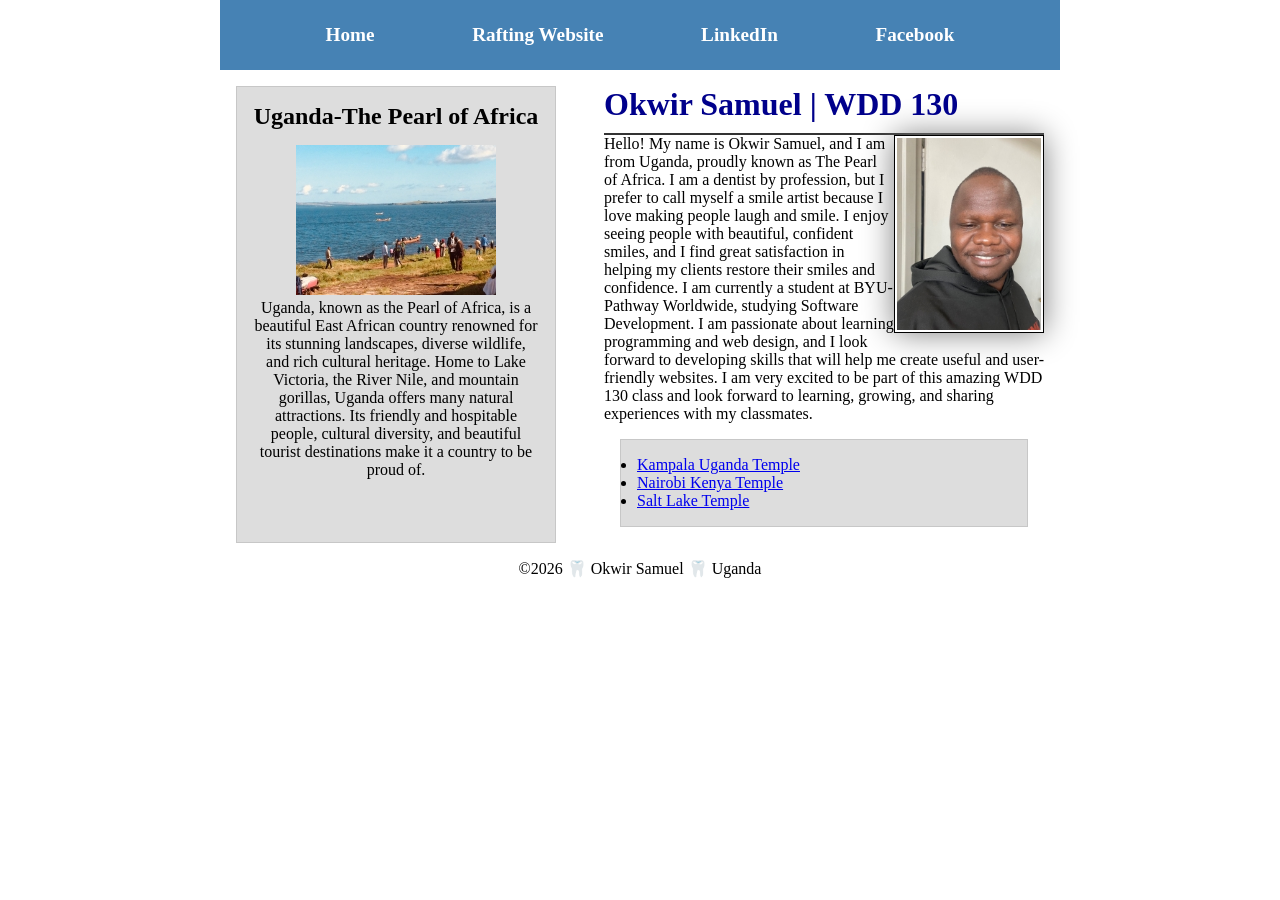
<file: index.html>
<!DOCTYPE html>
<html lang="en">

<head>
    <meta charset="UTF-8">
    <meta name="viewport" content="width=device-width, initial-scale=1.0">
    <title>Okwir Samuel | WDD 130</title>
    <meta name="description" content="I’m Okwir Samuel, a BYU-Pathway Software Development student learning HTML and CSS to build user-friendly websites.">
    <meta name="author" content="Okwir Samuel">
    <link rel="stylesheet" href="styles/styles.css">
</head>

<body>
    <header>
        <nav>
            <a href="#">Home</a>
            <a href="wwr/">Rafting Website</a>
            <a href="https://linkedin.com" target="_blank">LinkedIn</a>
            <a href="https://facebook.com" target="_blank">Facebook</a>
        </nav>
    </header>
    <div class="grid">
        <main>
            <h1>Okwir Samuel | WDD 130</h1>
            <img src="images/profile.jpg" alt="Hello, my name is Okwir Samuel" width="200">
            <p>Hello! My name is Okwir Samuel, and I am from Uganda, proudly known as The Pearl of Africa. I am a dentist by profession, but I prefer to call myself a smile artist because I love making people laugh and smile. I enjoy seeing people with beautiful, confident smiles, and I find great satisfaction in helping my clients restore their smiles and confidence.
                I am currently a student at BYU-Pathway Worldwide, studying Software Development. I am passionate about learning programming and web design, and I look forward to developing skills that will help me create useful and user-friendly websites. I am very excited to be part of this amazing WDD 130 class and look forward to learning, growing, and sharing experiences with my classmates.</p>
            <ul class="box">
                <li><a href="https://www.churchofjesuschrist.org/temples/details/kampala-uganda-temple" target="_blank" rel="noopener">Kampala Uganda Temple</a></li>
                <li><a href="https://www.churchofjesuschrist.org/temples/details/nairobi-kenya-temple" target="_blank" rel="noopener">Nairobi Kenya Temple</a></li>
                <li><a href="https://www.churchofjesuschrist.org/temples/details/salt-lake-temple" target="_blank" rel="noopener">Salt Lake Temple</a></li>
            </ul>
        </main>
        <aside class="box">
            <h2>Uganda-The Pearl of Africa</h2>
            <img src="images/kampala.jpg" alt="A view of Lake Victoria, Uganda">
            <p>Uganda, known as the Pearl of Africa, is a beautiful East African country renowned for its stunning landscapes, diverse wildlife, and rich cultural heritage. Home to Lake Victoria, the River Nile, and mountain gorillas, Uganda offers many natural attractions. Its friendly and hospitable people, cultural diversity, and beautiful tourist destinations make it a country to be proud of.</p>
        </aside>
    </div>
    <footer>
        <p>©2026 🦷 Okwir Samuel 🦷 Uganda</p>
    </footer>
</body>

</html>
</file>
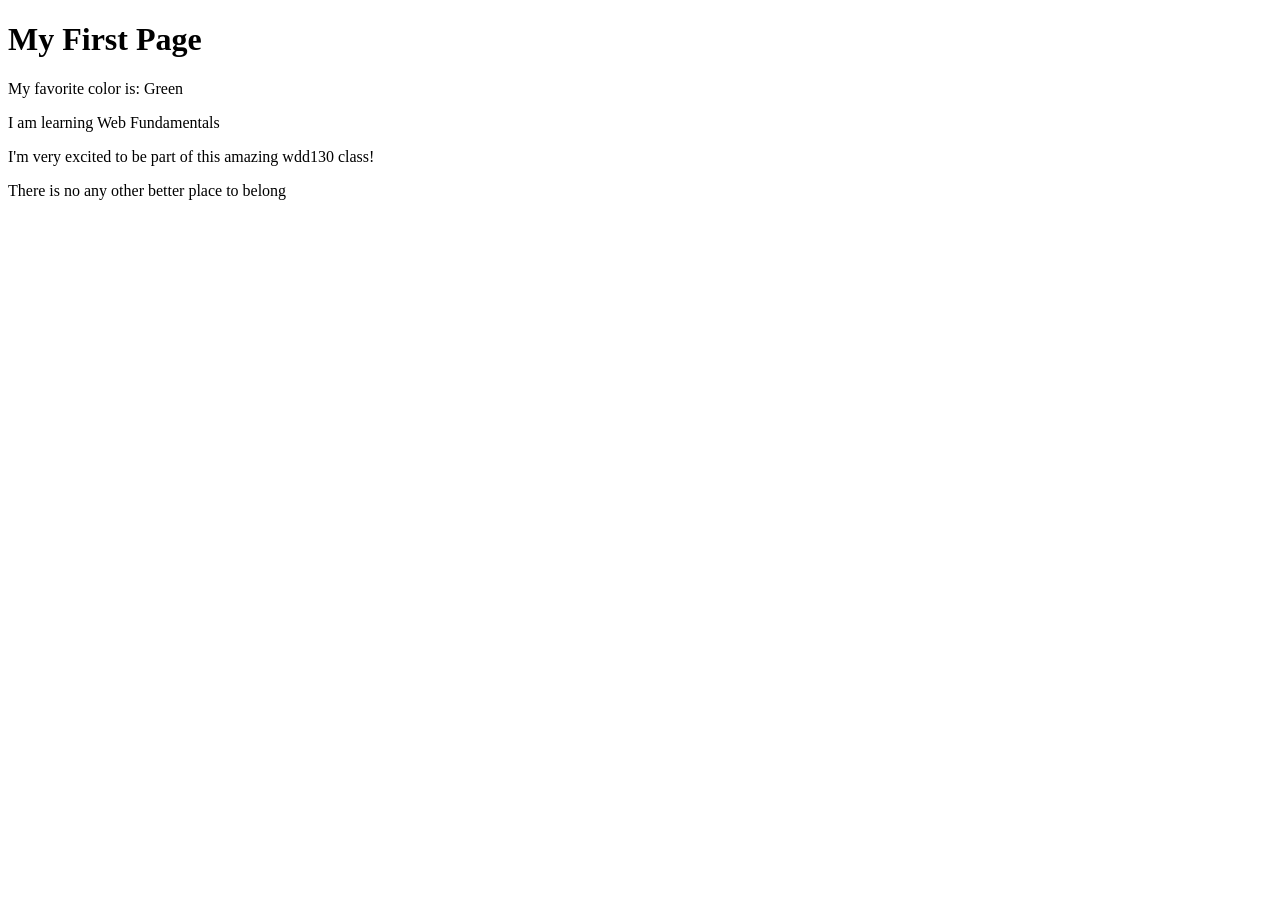
<file: week01/first-page.html>
<!DOCTYPE html>
<html lang="en">

<head>
    <meta charset="UTF-8">
    <meta name="viewport" content="width=device-width, initial-scale=1.0">
    <title>My First Page</title>
</head>

<body>
    <h1>My First Page</h1>
    <p>My favorite color is: Green</p>
    <p>I am learning Web Fundamentals</p>
    <p> I'm very excited to be part of this amazing wdd130 class!</p>
    <p>There is no any other better place to belong</p>
</body>

</html>
</file>
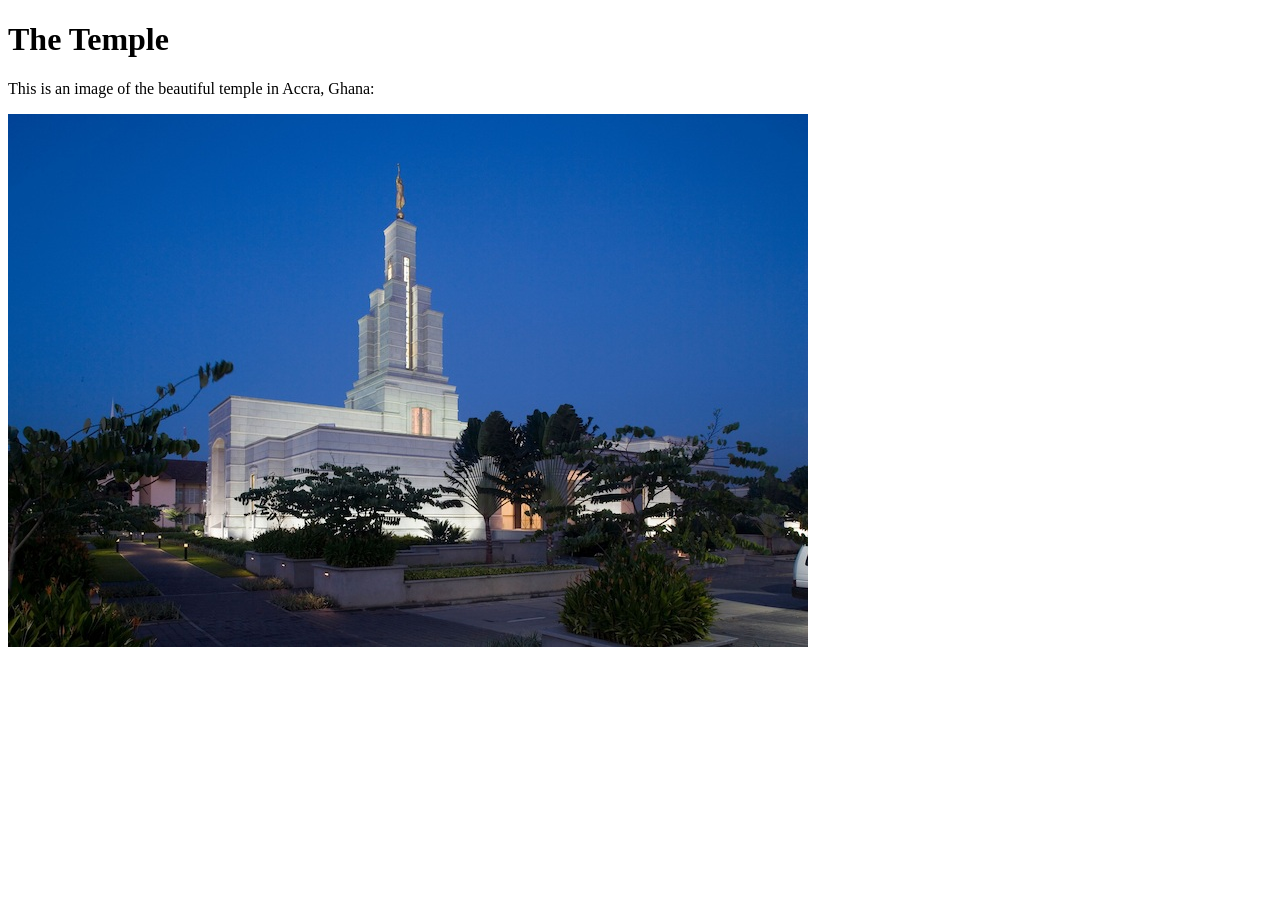
<file: week01/images-solution.html>
<!DOCTYPE html>
<html lang="en">

<head>
    <meta charset="UTF-8">
    <meta name="viewport" content="width=device-width, initial-scale=1.0">
    <title>Temple Image</title>
</head>

<body>
    <h1>The Temple</h1>
    <p>This is an image of the beautiful temple in Accra, Ghana:</p>
    <img src="images/temple-small.jpg" alt="The Accra Ghana Temple">

</body>

</html>
</file>
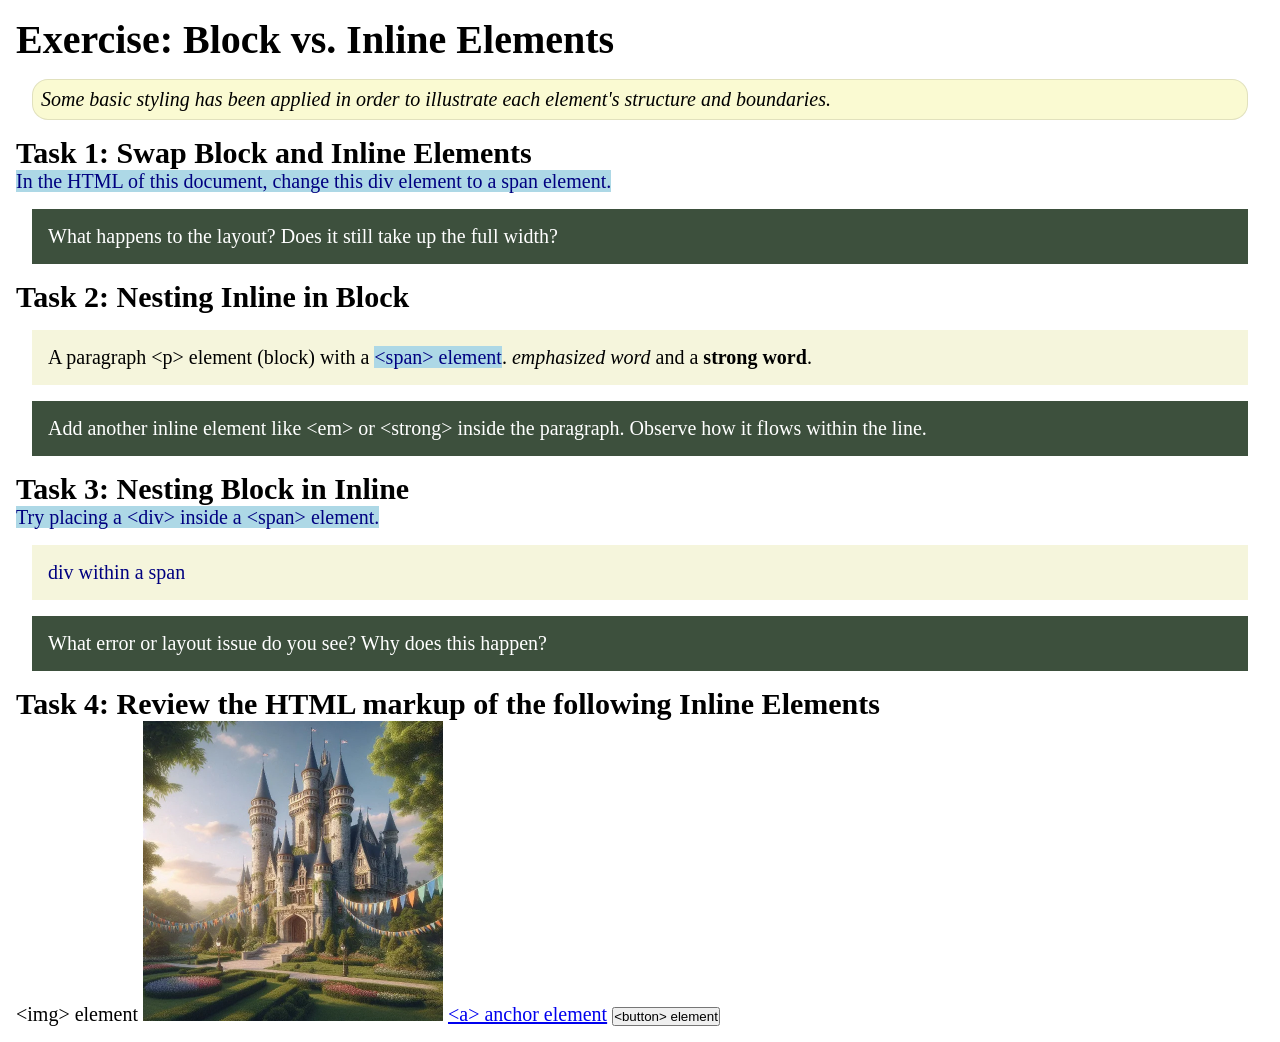
<file: week02/block-vs-inline.html>
<!DOCTYPE html>
<html lang="en">

<head>
    <meta charset="UTF-8">
    <meta name="viewport" content="width=device-width, initial-scale=1.0">
    <title>Exercise: Block vs. Inline Elements</title>
    <link rel="stylesheet" href="styles/block-vs-inline.css">
</head>

<body>
    <main>
        <h1>Exercise: Block vs. Inline Elements</h1>
        <p class="note">Some basic styling has been applied in order to illustrate each element's structure and boundaries.</p>

        <h2>Task 1: Swap Block and Inline Elements</h2>
        <span>In the HTML of this document, change this div element to a span element.</span>

        <p class="question">What happens to the layout? Does it still take up the full width?</p>

        <h2>Task 2: Nesting Inline in Block</h2>
        <p>A paragraph &lt;p&gt; element (block) with a <span>&lt;span&gt; element</span>.
            <em>emphasized word</em> and a
            <strong>strong word</strong>.
        </p>
        <p class="question">Add another inline element like &lt;em&gt; or &lt;strong&gt; inside the paragraph. Observe how it flows within the line.</p>

        <h2>Task 3: Nesting Block in Inline</h2>
        <span>Try placing a &lt;div&gt; inside a &lt;span&gt; element.
            <div>div within a span</div>
        </span>
        <p class="question">What error or layout issue do you see? Why does this happen?</p>

        <h2>Task 4: Review the HTML markup of the following Inline Elements</h2>
        &lt;img&gt; element
        <img src="images/castle.webp" alt="placeholder image (images are inline)" width="300" height="300">
        <a href="https://churchofjesuschrist.org">&lt;a&gt; anchor element</a>
        <button type="button">&lt;button&gt; element</button>
    </main>
</body>

</html>
</file>
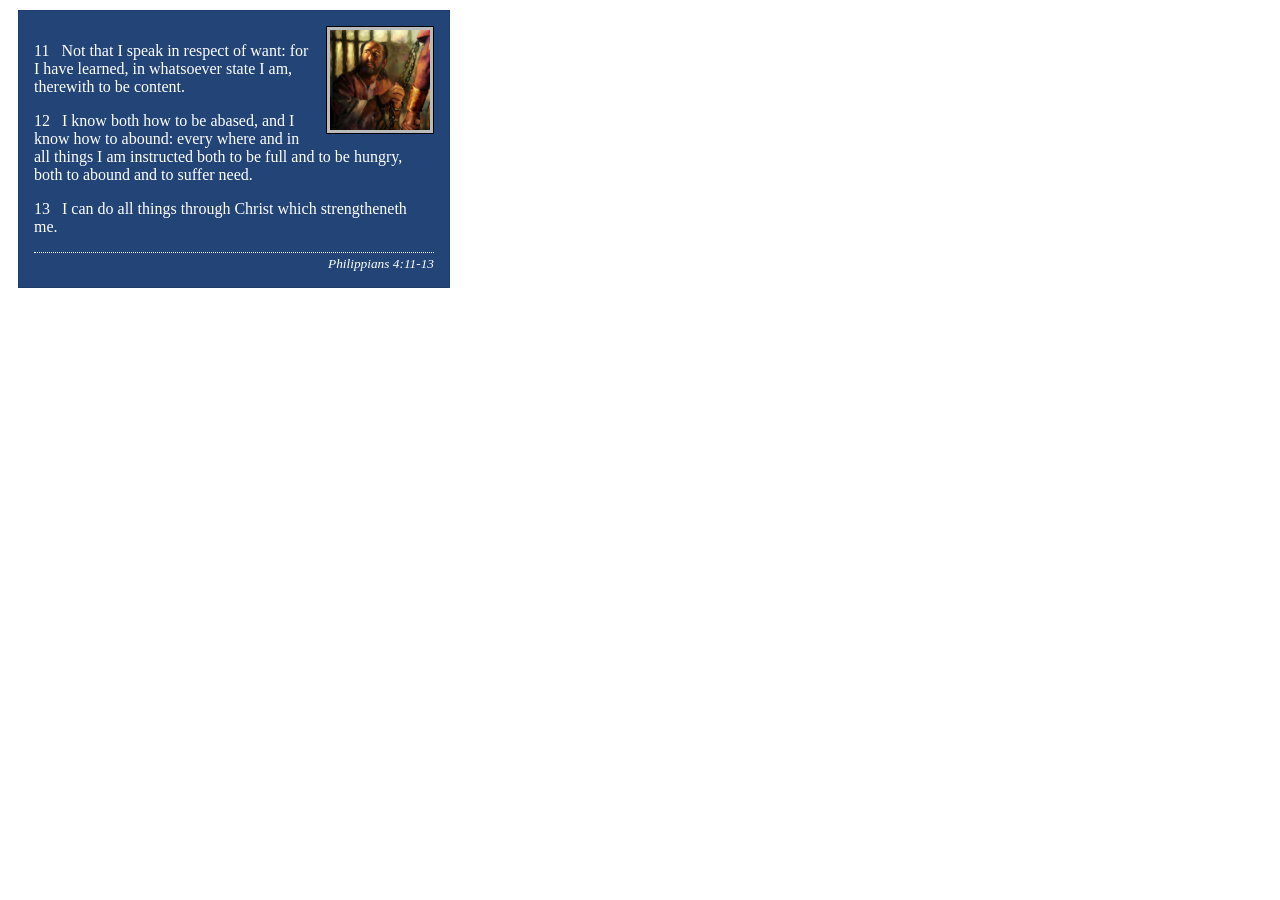
<file: week02/box-model-solution.html>
<!DOCTYPE html>
<html lang="en">

<head>
    <meta charset="UTF-8">
    <meta name="viewport" content="width=device-width, initial-scale=1.0">
    <title>Box Model Activity</title>
    <link rel="stylesheet" href="styles/box-model-solution.css">
</head>

<body>
    <main>
        <div class="callout">
            <img src="images/apostle-paul-imprisoned.webp" alt="Paul the Apostle - Imprisoned in Rome" width="200" height="200">
            <blockquote>
                <p>11 &nbsp; Not that I speak in respect of want: for I have learned, in whatsoever state I am, therewith to be content.</p>
                <p>12 &nbsp; I know both how to be abased, and I know how to abound: every where and in all things I am instructed both to be full and to be hungry, both to abound and to suffer need.</p>
                <p>13 &nbsp; I can do all things through Christ which strengtheneth me.</p>
            </blockquote>
            <cite>Philippians 4:11-13</cite>
        </div>
    </main>
</body>

</html>
</file>
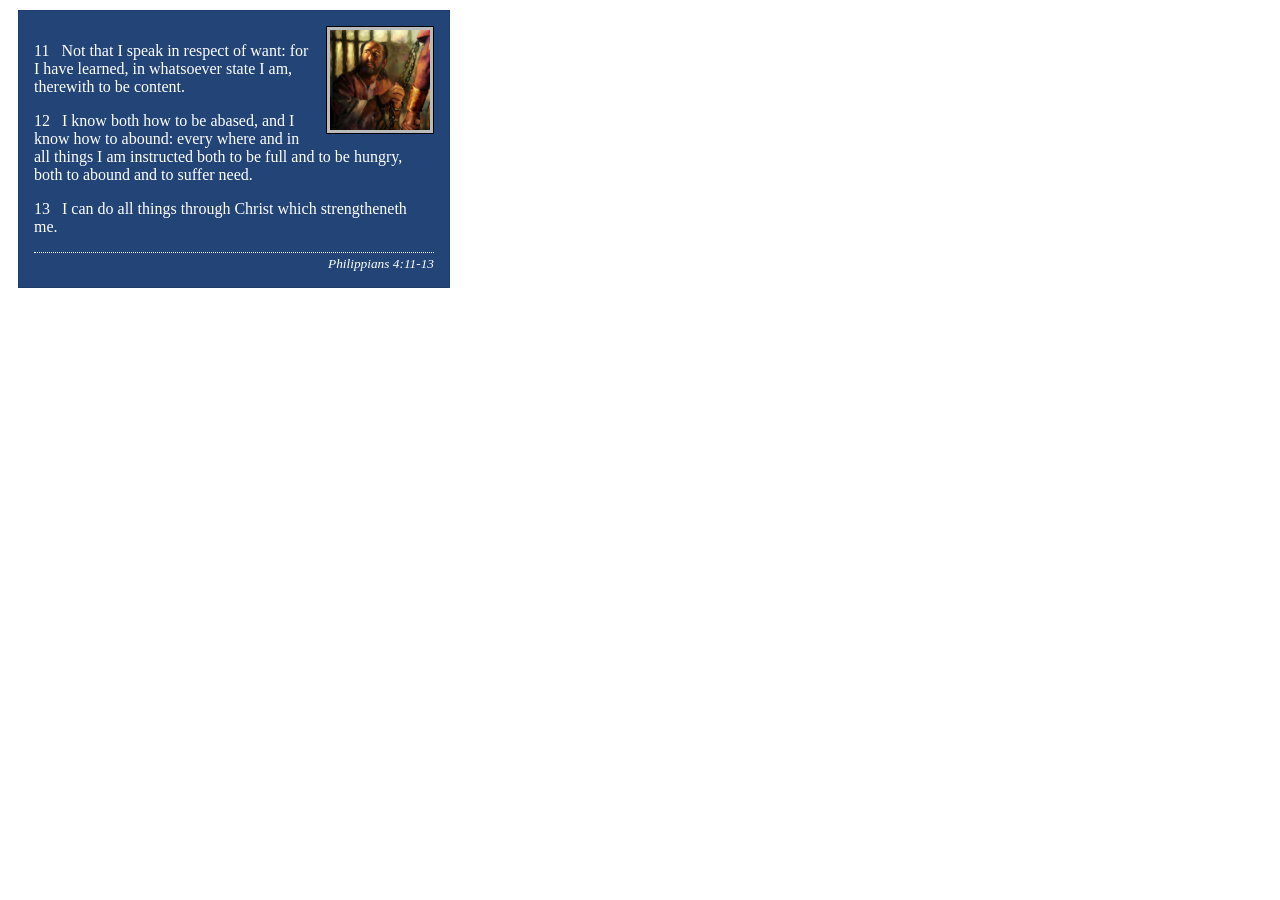
<file: week02/box-model.html>
<!DOCTYPE html>
<html lang="en">

<head>
    <meta charset="UTF-8">
    <meta name="viewport" content="width=device-width, initial-scale=1.0">
    <title>Box Model Activity</title>
    <link rel="stylesheet" href="styles/box-model.css">
</head>

<body>
    <main>
        <div class="callout">
            <img src="images/apostle-paul-imprisoned.webp" alt="Paul the Apostle - Imprisoned in Rome" width="200" height="200">
            <blockquote>
                <p>11 &nbsp; Not that I speak in respect of want: for I have learned, in whatsoever state I am, therewith to be content.</p>
                <p>12 &nbsp; I know both how to be abased, and I know how to abound: every where and in all things I am instructed both to be full and to be hungry, both to abound and to suffer need.</p>
                <p>13 &nbsp; I can do all things through Christ which strengtheneth me.</p>
            </blockquote>
            <cite>Philippians 4:11-13</cite>
        </div>
    </main>
</body>

</html>
</file>
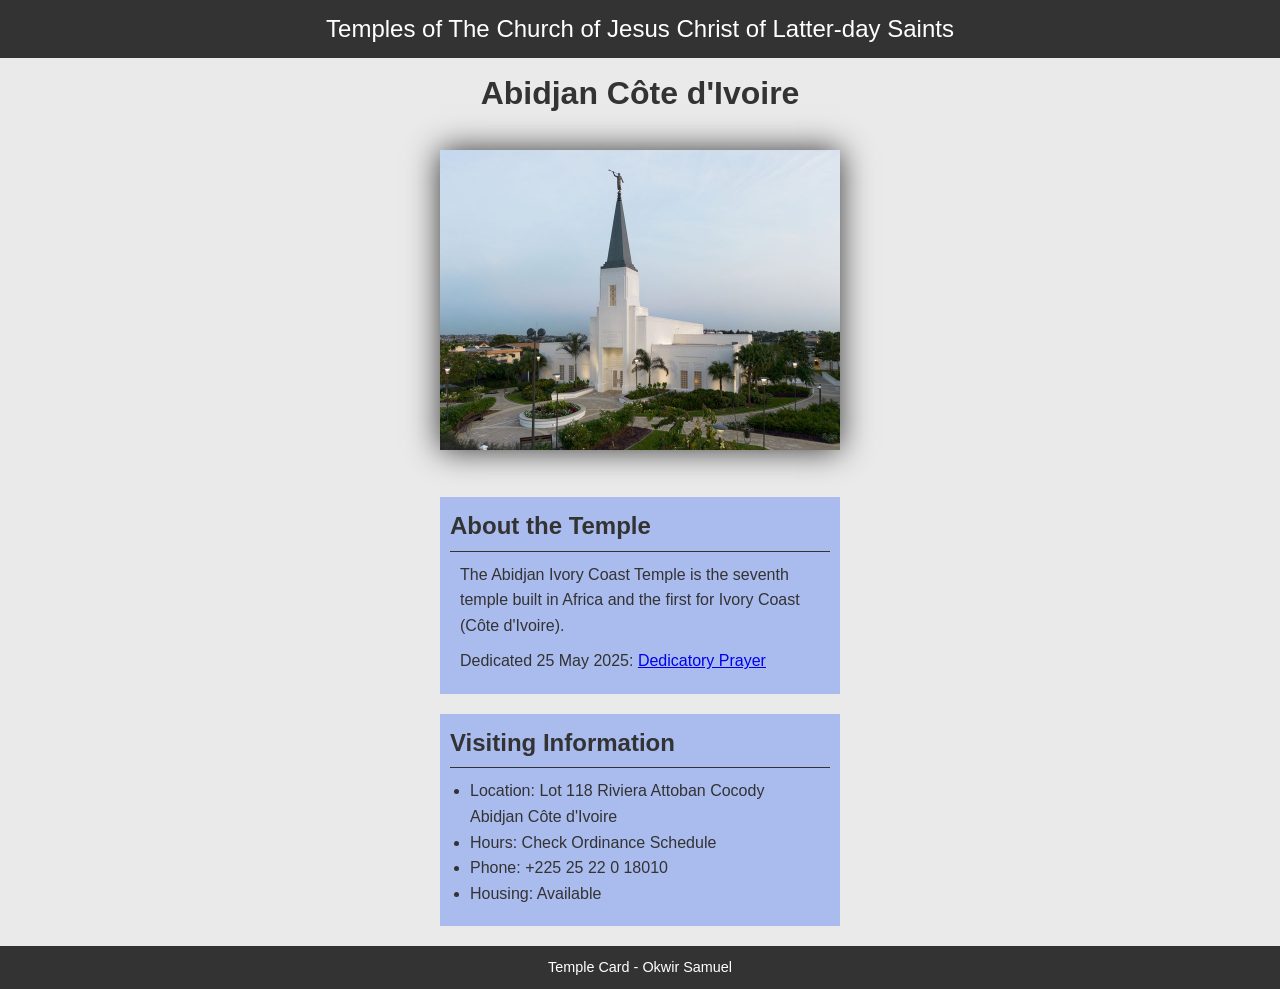
<file: week02/temple.html>
<!DOCTYPE html>
<html lang="en">

<head>
    <meta charset="UTF-8">
    <meta name="viewport" content="width=device-width, initial-scale=1.0">
    <title>Temple Card - Abidjan Côte d'Ivoire</title>
    <link rel="stylesheet" href="styles/temple.css">
</head>

<body>
    <header>
        <p>Temples of The Church of Jesus Christ of Latter-day Saints</p>
    </header>
    <main>
        <h1>Abidjan Côte d'Ivoire</h1>
        <picture>
            <img src="images/abidjan-ivory-coast.jpeg" alt="Abidjan Côte d'Ivoire Temple">
        </picture>
        <section>
            <h2>About the Temple</h2>
            <p>The Abidjan Ivory Coast Temple is the seventh temple built in Africa and the first for Ivory Coast (Côte d'Ivoire).</p>
            <p>Dedicated 25 May 2025: <a href="https://www.churchofjesuschrist.org/temples/dedicatory-prayer/abidjan-ivory-coast-temple/2025-05-25?lang=eng" target="_blank" rel="noopener noreferrer">Dedicatory Prayer</a></p>
        </section>
        <section>
            <h2>Visiting Information</h2>
            <ul>
                <li>Location: Lot 118 Riviera Attoban Cocody Abidjan Côte d'Ivoire</li>
                <li>Hours: Check Ordinance Schedule</li>
                <li>Phone: +225 25 22 0 18010</li>
                <li>Housing: Available</li>
            </ul>
        </section>
    </main>
    <footer>
        <p>Temple Card - Okwir Samuel</p>
    </footer>
</body>

</html>
</file>
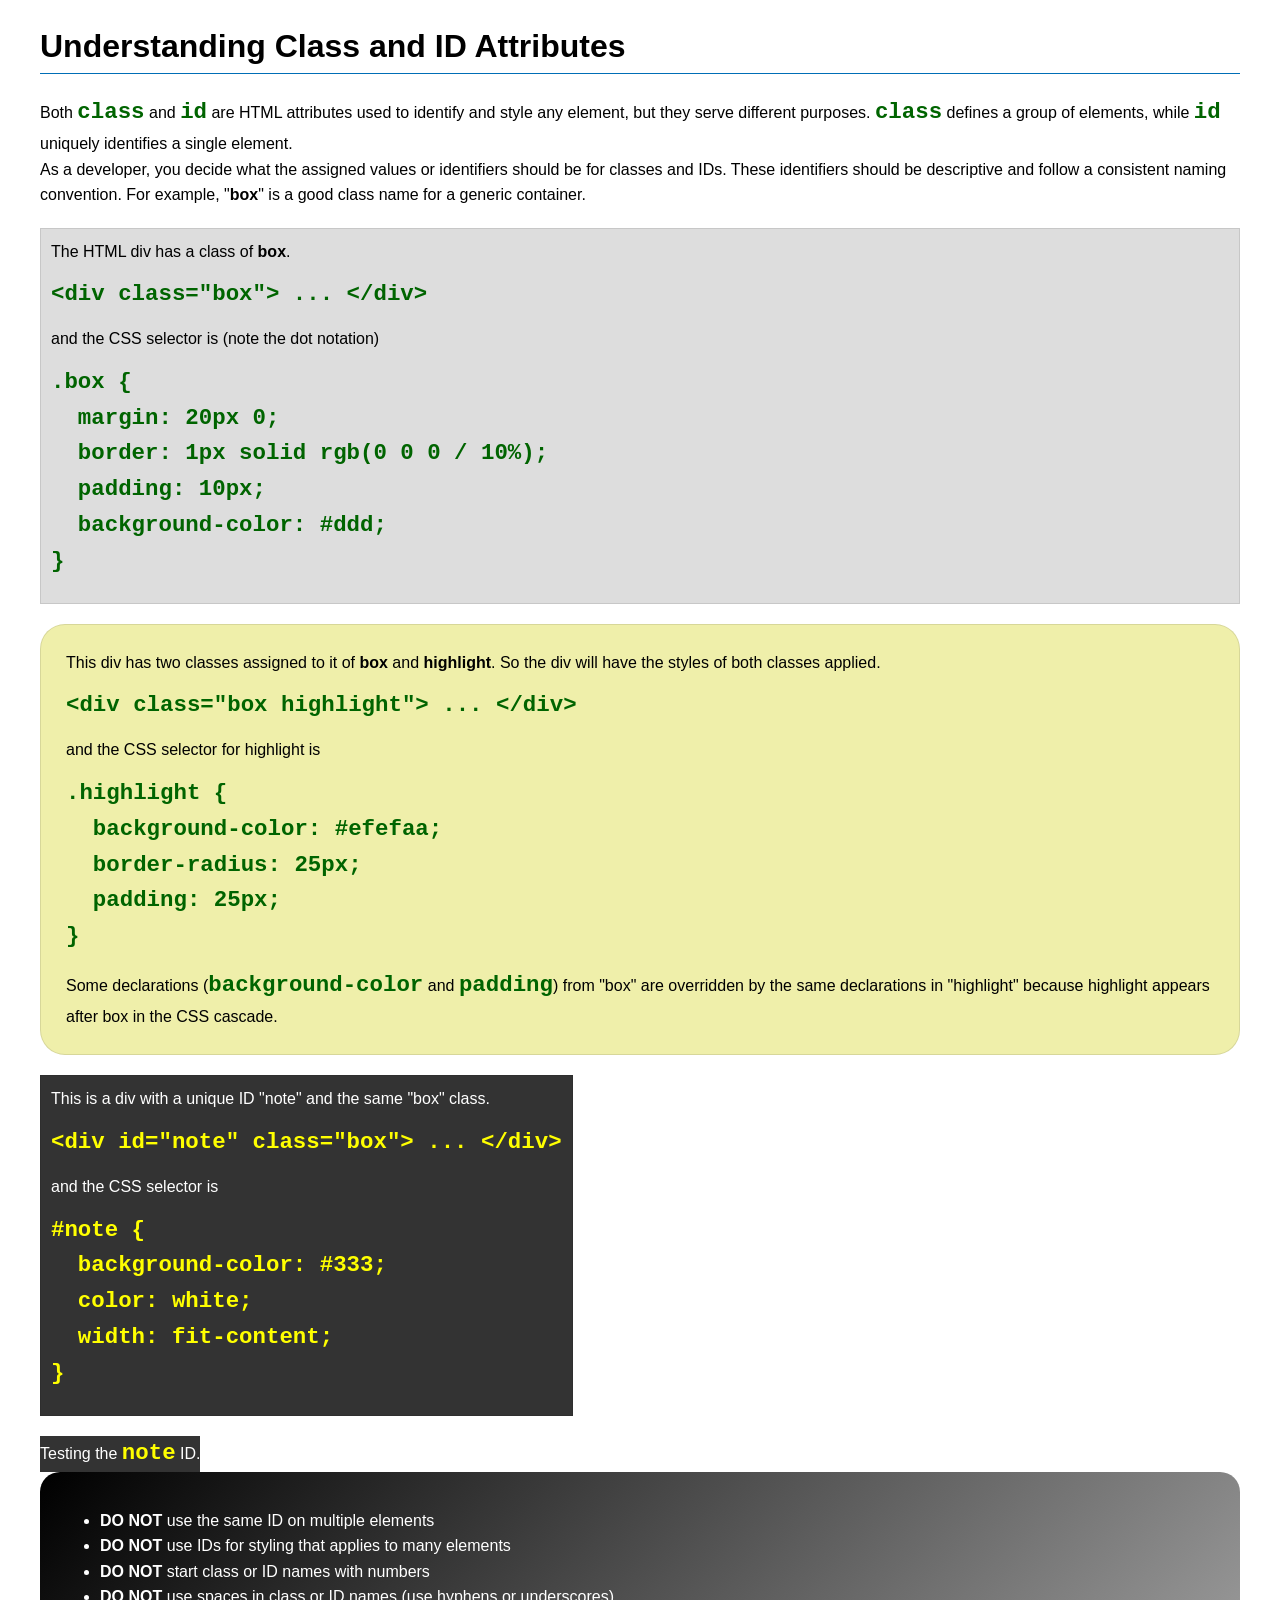
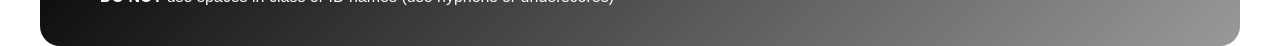
<file: week03/class-and-id.html>
<!DOCTYPE html>
<html lang="en">

<head>
    <meta charset="UTF-8">
    <meta name="viewport" content="width=device-width, initial-scale=1.0">
    <title>Class vs ID Attributes</title>
    <link rel="stylesheet" href="styles/class-and-id.css">
</head>

<body>
    <h1>Understanding Class and ID Attributes</h1>
    <p>Both <code>class</code> and <code>id</code> are HTML attributes used to identify and style any element, but they serve different purposes. <code>class</code> defines a group of elements, while <code>id</code> uniquely identifies a single element.</p>
    <p>As a developer, you decide what the assigned values or identifiers should be for classes and IDs. These identifiers should be descriptive and follow a consistent naming convention. For example, "<strong>box</strong>" is a good class name for a generic container.</p>
    <div class="box">
        <p>The HTML div has a class of <strong>box</strong>.</p>
        <pre><code class="html">&lt;div class="box"&gt; ... &lt;/div&gt;</code></pre>
        and the CSS selector is (note the dot notation)
        <pre><code class="css">.box {
  margin: 20px 0;
  border: 1px solid rgb(0 0 0 / 10%);
  padding: 10px;
  background-color: #ddd; 
}</code></pre>
    </div>

    <div class="box highlight">
        <p>This div has two classes assigned to it of <strong>box</strong> and <strong>highlight</strong>. So the div will have the styles of both classes applied.</p>
        <pre><code class="html">&lt;div class="box highlight"&gt; ... &lt;/div&gt;</code></pre>
        and the CSS selector for highlight is
        <pre><code class="css">.highlight {
  background-color: #efefaa;
  border-radius: 25px;
  padding: 25px;
}</code></pre>
        <p>Some declarations (<code>background-color</code> and <code>padding</code>) from "box" are overridden by the same declarations in "highlight" because highlight appears after box in the CSS cascade.</p>
    </div>

    <div id="note" class="box">
        <p>This is a div with a unique ID "note" and the same "box" class.</p>
        <pre><code class="html">&lt;div id="note" class="box"&gt; ... &lt;/div&gt;</code></pre>
        and the CSS selector is
        <pre><code class="css">#note {
  background-color: #333;
  color: white;
  width: fit-content;
}</code></pre>
    </div>

    <div id="note">
        <p>Testing the <code>note</code> ID.</p>
    </div>

    <section id="best-practice">
        <ul>
            <li><strong>DO NOT</strong> use the same ID on multiple elements</li>
            <li><strong>DO NOT</strong> use IDs for styling that applies to many elements</li>
            <li><strong>DO NOT</strong> start class or ID names with numbers</li>
            <li><strong>DO NOT</strong> use spaces in class or ID names (use hyphens or underscores)</li>
        </ul>
    </section>

</body>

</html>
</file>
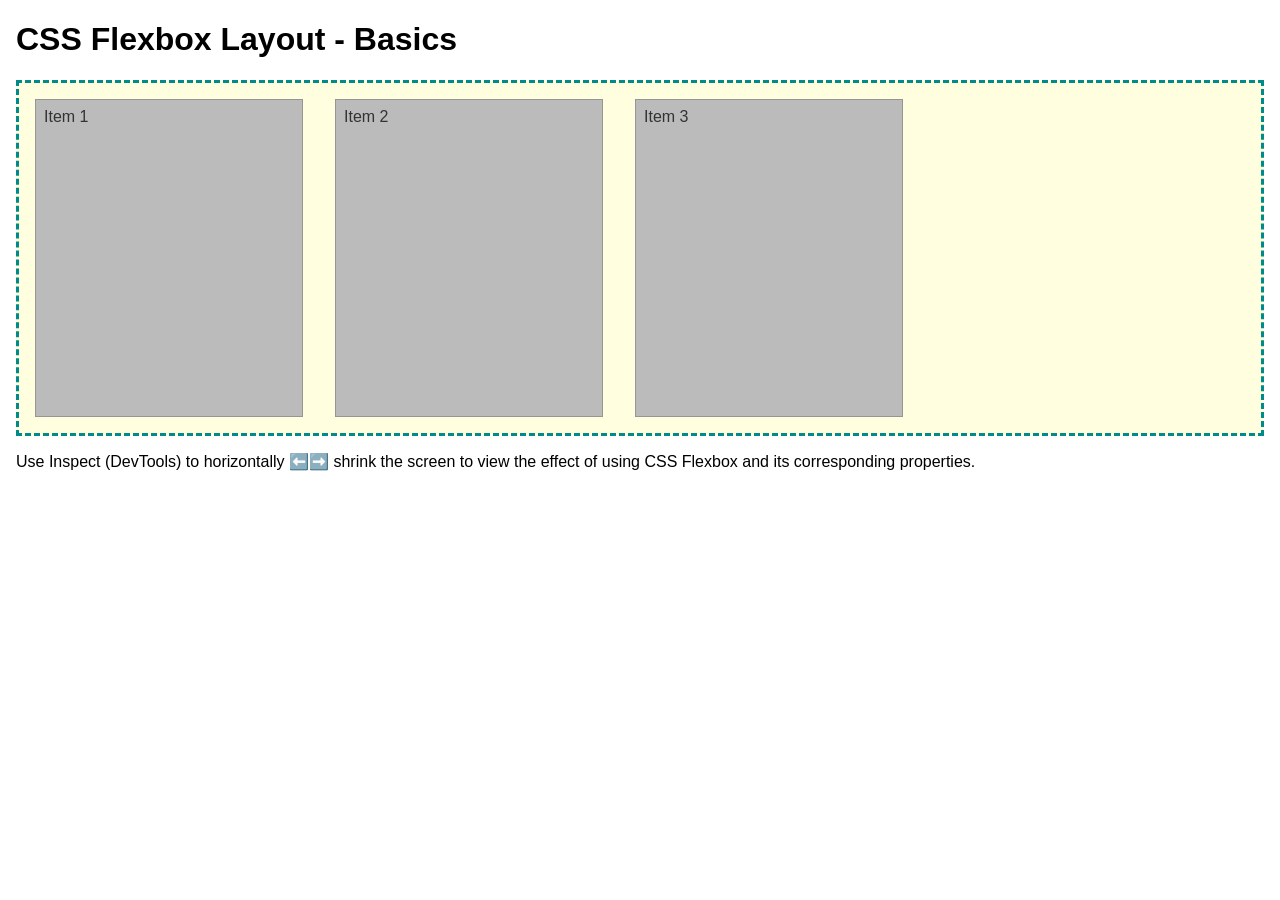
<file: week04/flexbox-layout.html>
<!DOCTYPE html>
<html lang="en">

<head>
    <meta charset="UTF-8">
    <meta name="viewport" content="width=device-width, initial-scale=1.0">
    <title>CSS Flexbox Layout - Basics</title>
    <link rel="stylesheet" href="styles/flexbox.css">
</head>

<body>
    <main>
        <h1>CSS Flexbox Layout - Basics</h1>
        <div class="flex-container">
            <div class="flex-item item1">Item 1</div>
            <div class="flex-item item2">Item 2</div>
            <div class="flex-item item3">Item 3</div>
        </div>
        <p>Use Inspect (DevTools) to horizontally ⬅️➡️ shrink the screen to view the effect of using CSS Flexbox and its corresponding properties.</p>
    </main>
</body>

</html>
</file>
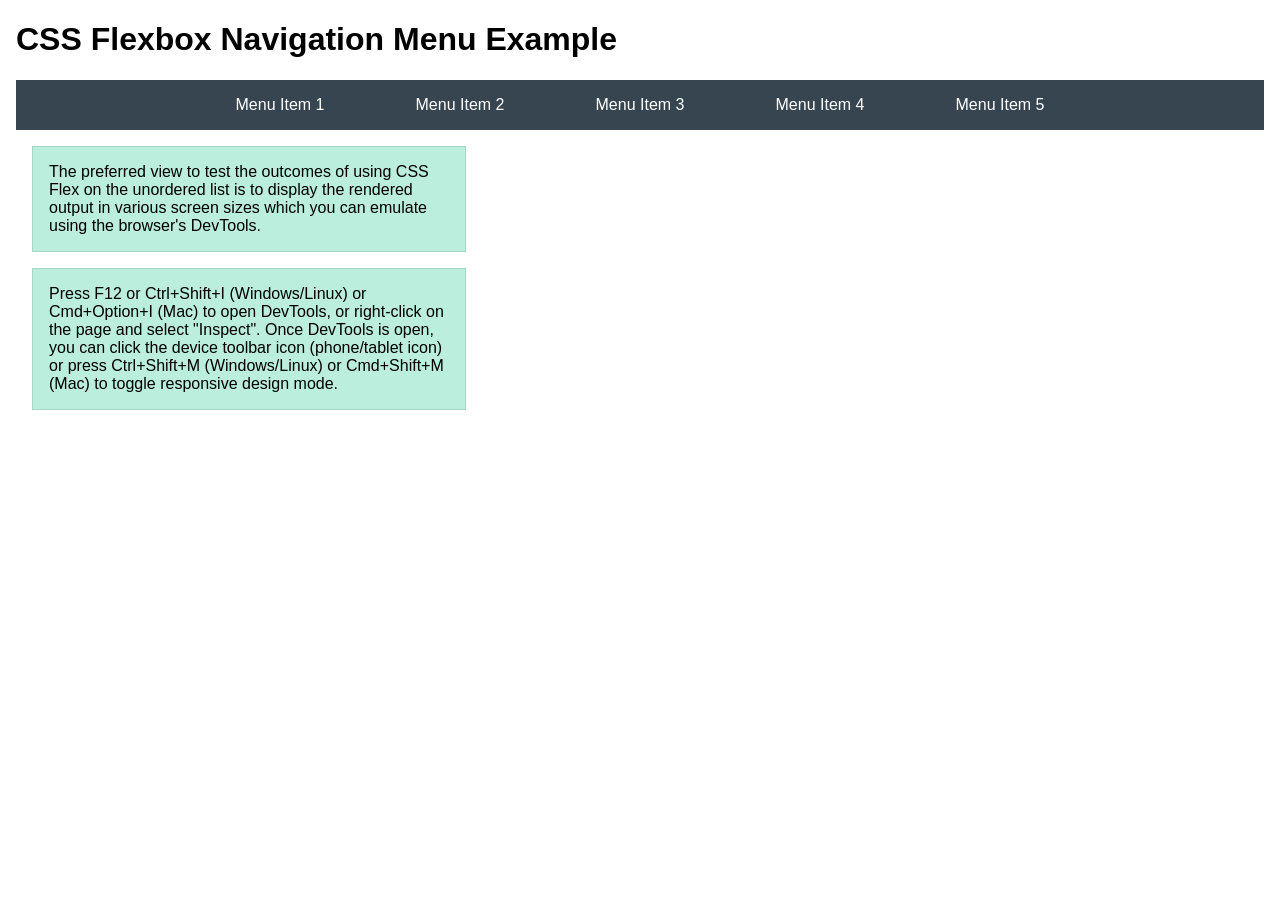
<file: week04/flexbox-menu.html>
<!DOCTYPE html>
<html lang="en">

<head>
    <meta charset="UTF-8">
    <meta name="viewport" content="width=device-width, initial-scale=1.0">
    <title>CSS Flexbox - Navigation Menu</title>
    <link rel="stylesheet" href="styles/flexbox-menu.css">
</head>

<body>
    <main>
        <h1>CSS Flexbox Navigation Menu Example</h1>
        <nav>
            <ul>
                <li><a href="#">Menu Item 1</a></li>
                <li><a href="#">Menu Item 2</a></li>
                <li><a href="#">Menu Item 3</a></li>
                <li><a href="#">Menu Item 4</a></li>
                <li><a href="#">Menu Item 5</a></li>
            </ul>
        </nav>
        <p>The preferred view to test the outcomes of using CSS Flex on the unordered list is to display the rendered output in various screen sizes which you can emulate using the browser's DevTools.</p>

        <p>Press F12 or Ctrl+Shift+I (Windows/Linux) or Cmd+Option+I (Mac) to open DevTools, or right-click on the page and select "Inspect". Once DevTools is open, you can click the device toolbar icon (phone/tablet icon) or press Ctrl+Shift+M (Windows/Linux) or Cmd+Shift+M (Mac) to toggle responsive design mode.</p>
    </main>
</body>

</html>
</file>
<file: styles/styles.css>
* {
    margin: 0;
    padding: 0;
    box-sizing: border-box;
}

main {
    max-width: 840px;
    grid-column: 2/3;
    margin: 1rem;
}

nav {
    background-color: steelblue;
    padding: 1rem;
    display: flex;
    justify-content: space-evenly;
    align-items: center;
}

nav a {
    display: block;
    padding: 0.5rem;
    text-decoration: none;
    font-size: 1.2rem;
    font-weight: 700;
    color: #fff;/% shorthand for white %/
}

h1 {
    color: darkblue;
    border-bottom: 2px solid #333;
    padding-bottom: 10px;
}

main img {
    width: 150px;
    max-width: 840px;
    height: auto;
    border: 1px solid black;
    padding: 2px;
    box-shadow: 0 0 30px grey;
    float: right;
}

p {
    padding: 0;
}

aside h2 {
    position: relative;
    margin-bottom: 15px;
    text-align: center;
}

h2 {
    text-align: center;
}

aside {
    text-align: center;
    width: 20rem;
    position: relative;
    grid-column: 1/2;
    grid-row: 1/2;
}

aside img {
    width: 200px;
    height: auto;
}

footer {
    margin-top: 1em;
    border-top: 1em;
    text-align: center;
}

/* Class Selectors */
.box {
    margin: 1rem;
    border: 1px solid rgb(0 0 0 / 10%);
    padding: 1rem;
    background-color: #ddd;
    color: #000;
}

header,
.grid,
footer {
    max-width: 840px;
    margin: 0 auto;
}

.grid {
    display: grid;
    grid-template-columns: 1fr 3fr;
    gap: 1rem;
    max-width: 840px;
    margin: 0 auto;
}
</file>
<file: week02/styles/block-vs-inline.css>
* {
    margin: 0;
    padding: 0;
}

body {
    font-size: 20px;
    margin: 1rem;
}

p,
div {
    background-color: beige;
    margin: 1rem;
    padding: 1rem;
}

span {
    color: navy;
    background-color: lightblue;
}

code {
    margin: 0;
    padding: 0;
    color: green;
    font-size: 1.2rem;
}

.note {
    font-style: italic;
    background-color: lightgoldenrodyellow;
    border-radius: 1rem;
    border: 1px solid rgb(0 0 0 / 10%);
    margin: 1rem;
    padding: .5rem;
}

.question {
    background-color: #3d503d;
    color: #fff;
}
</file>
<file: week02/styles/box-model-solution.css>
.callout {
    max-width: 400px;
    margin: 10px;
    border: 1px solid rgb(0 0 0 / 10%);
    padding: 15px;
    background-color: #247;
    color: #fff;
}

.callout img {
    float: right;
    margin: 0 0 10px 15px;
    border: 1px solid #000;
    padding: 3px;
    background-color: #bbb;
    width: 100px;
    height: auto;
}

blockquote {
    margin: 0;
}

cite {
    display: block;
    border-top: 1px dotted #fff;
    padding-top: 3px;
    text-align: right;
    font-size: smaller;
}
</file>
<file: week02/styles/box-model.css>
.callout {
    max-width: 400px;
    margin: 10px;
    border: 1px solid rgb(0 0 0 / 10%);
    padding: 15px;
    background-color: #247;
    color: #fff;
}

.callout img {
    float: right;
    margin: 0 0 10px 15px;
    border: 1px solid #000;
    padding: 3px;
    background-color: #bbb;
    width: 100px;
    height: auto;
}

blockquote {
    margin: 0;
}

cite {
    display: block;
    border-top: 1px dotted #fff;
    padding-top: 3px;
    text-align: right;
    font-size: smaller;
}
</file>
<file: week02/styles/temple.css>
/* temple.css */
* {
    margin: 0;
    padding: 0;
}

body {
    font-family: Arial, sans-serif;
    margin: 0;
    background-color: #eaeaea;
    color: #333;
    line-height: 1.6;
}

header {
    background-color: #333;
    color: white;
    text-align: center;
    padding: 10px;
    font-size: 1.5rem;
}

main {
    width: 400px;
    margin: 0 auto;
}

h1 {
    text-align: center;
    margin: 10px;
}

img {
    margin: 20px auto;
    width: 100%;
    height: auto;
    box-shadow: 0 0 30px;
    background-color: #333;
}

section {
    background-color: #abe;
    margin: 20px 0;
    padding: 10px;
}

section h2 {
    border-bottom: 1px solid #333;
    padding-bottom: 5px;
    margin-top: 0;
}

section p {
    margin: 10px;
}

ul {
    margin: 10px 20px;
}

footer {
    background-color: #333;
    color: white;
    text-align: center;
    padding: 10px;
    font-size: .9rem;
}
</file>
<file: week03/styles/class-and-id.css>
body {
    font-family: Arial, sans-serif;
    line-height: 1.6;
    margin: 0;
    padding: 0 40px;
}

h1 {
    border-bottom: 1px solid rgb(0 110 182);
    padding-bottom: 0;
}

p {
    margin: 0;
}

code {
    color: darkgreen;
    font-weight: 700;
    font-size: 1.4rem;
}

/* Class examples - can be reused */
.box {
    margin: 20px 0;
    border: 1px solid rgb(0 0 0 / 10%);
    padding: 10px;
    background-color: #ddd;
    /* this is shorthand for #dddddd */
}

.highlight {
    background-color: #efefaa;
    border-radius: 25px;
    padding: 25px;
}

/* ID examples - should be unique */

#note {
    background-color: #333;
    color: white;
    width: fit-content;
}

#note code {
    color: yellow;
}

#best-practice {
    background: linear-gradient(135deg, #000 0%, #999 100%);
    color: white;
    border-radius: 20px;
    padding: 20px;
}
</file>
<file: week04/styles/flexbox.css>
body {
    font-family: Helvetica, Arial, sans-serif;
    margin: 1rem;
}

.flex-container {
    border: 3px dashed darkcyan;
    background-color: lightyellow;
    display: flex;
    flex-wrap: wrap;
}

.flex-item {
    width: 250px;
    margin: 1rem;
    border: 1px solid rgb(0 0 0 / 20%);
    padding: 0.5rem;
    background-color: #bbb;
    color: #333;
}

.item1 {
    min-height: 100px;
}

.item2 {
    min-height: 200px;
}

.item3 {
    min-height: 300px;
}
</file>
<file: week04/styles/flexbox-menu.css>
body {
    font-family: Helvetica, Arial, sans-serif;
    margin: 1rem;
}

nav {
    background-color: #36454f;
}

nav ul {
    list-style-type: none;
    display: flex;
    flex-wrap: wrap;
    max-width: 900px;
    margin: 0 auto;
    padding: 0;
    justify-content: space-around;
    align-items: center;
}

nav a {
    display: block;
    color: #fff;
    text-align: center;
    padding: 1rem;
    text-decoration: none;
}

p {
    margin: 1rem;
    border: 1px solid rgb(0 0 0 / 10%);
    padding: 1rem;
    background-color: #bed;
    max-width: 400px;
}
</file>
